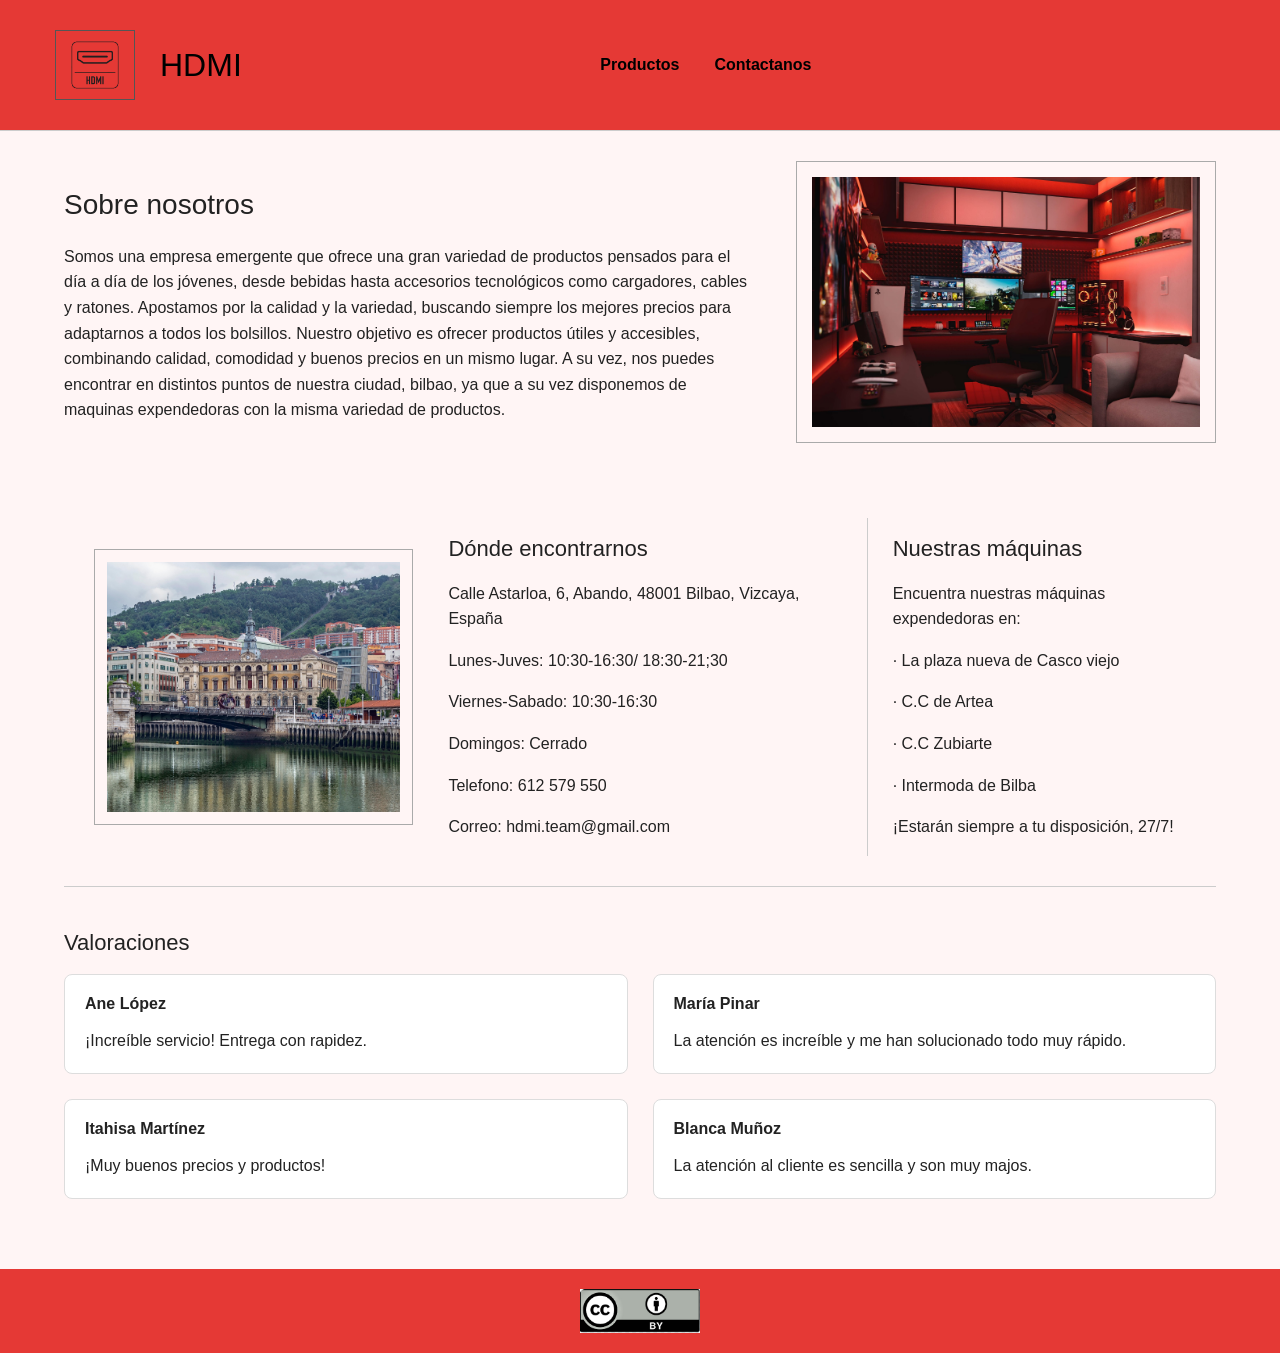
<file: index.html>
<!DOCTYPE html>
<html lang="es">
<head>
    <meta charset="UTF-8">
    <meta name="viewport" content="width=device-width, initial-scale=1.0">
    <title>Página principal</title>
    <link rel="stylesheet" href="index.css">
</head>
<body>

    <header>
        <div class="logo">
            <img src="fotos/logo.png" alt="logo de la tienda">
        </div>

        <h2>HDMI</h2>

        <nav>
            <a href="productos.html">Productos</a>
            <a href="contacto.html">Contactanos</a>
        </nav>
    </header>

    <main>

        <section class="sobre-nosotros">
            <div class="texto">
                <h1>Sobre nosotros</h1>

                <p>
                    Somos una empresa emergente que ofrece una gran variedad de productos pensados para el día a día de los jóvenes, desde bebidas hasta accesorios tecnológicos como cargadores, cables y ratones. Apostamos por la calidad y la variedad, buscando siempre los mejores precios para adaptarnos a todos los bolsillos. Nuestro objetivo es ofrecer productos útiles y accesibles, combinando calidad, comodidad y buenos precios en un mismo lugar. A su vez, nos puedes encontrar en distintos puntos de nuestra ciudad, bilbao, ya que a su vez disponemos de maquinas expendedoras con la misma variedad de productos.
                </p>
            </div>

            <div class="imagen">
                <img src="fotos/setup.jpg" alt="Imagen de la tienda">
            </div>
        </section>

        <section class="ubicacion">
            <div class="imagen">
                <img src="fotos/bilbao.jpg" alt="ciudad donde encontrarnos">
            </div>

            <div class="texto">
                <h2>Dónde encontrarnos</h2>

                <p>Calle Astarloa, 6, Abando, 48001 Bilbao, Vizcaya, España</p>

                <p>Lunes-Juves: 10:30-16:30/ 18:30-21;30</p>

                <p>Viernes-Sabado: 10:30-16:30</p>

                <p>Domingos: Cerrado</p>

                <p>Telefono: 612 579 550</p>
                <p>Correo: hdmi.team@gmail.com</p>
            </div>

            <div class="maquinas">
                <h2>Nuestras máquinas</h2>

                <p>Encuentra nuestras máquinas expendedoras en:</p>

                <p> · La plaza nueva de Casco viejo</p>

                <p> · C.C de Artea</p>

                <p> · C.C Zubiarte</p>

                <p> · Intermoda de Bilba</p>

                <p>¡Estarán siempre a tu disposición, 27/7!</p>
            </div>
        </section>

        <section class="valoraciones">
            <h2>Valoraciones</h2>

            <div class="columnas-opiniones">

                <div class="opinion">
                    <strong>Ane López</strong>
                    <p>¡Increíble servicio! Entrega con rapidez.</p>
                </div>

                <div class="opinion">
                    <strong>María Pinar</strong>
                    <p>La atención es increíble y me han solucionado todo muy rápido.</p>
                </div>

                <div class="opinion">
                    <strong>Itahisa Martínez</strong>
                    <p>¡Muy buenos precios y productos!</p>
                </div>

                <div class="opinion">
                    <strong>Blanca Muñoz</strong>
                    <p>La atención al cliente es sencilla y son muy majos.</p>
                </div>

            </div>
        </section>

    </main>

<footer>
    <div class="copyright">
        <img src="fotos/cc.png" alt="Creative Commons BY">
    </div>
</footer>

</body>
</html>
</file>
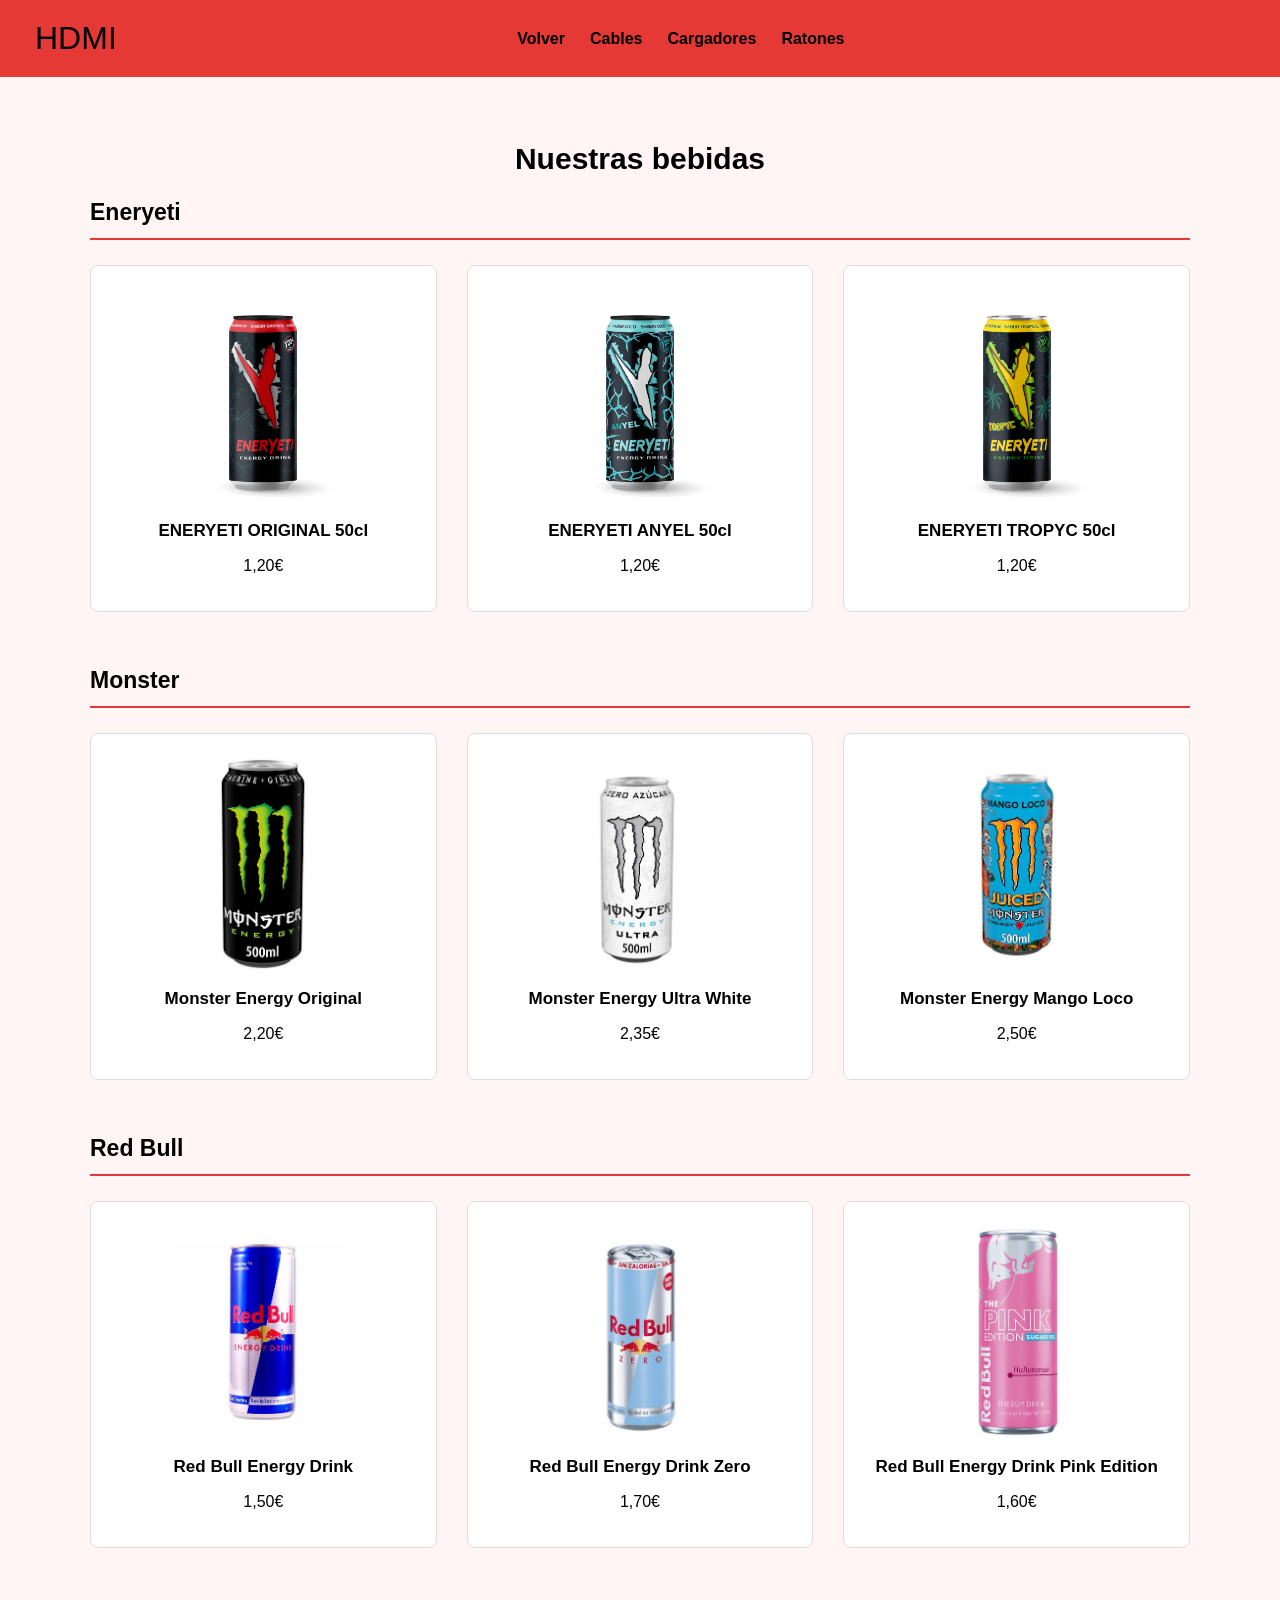
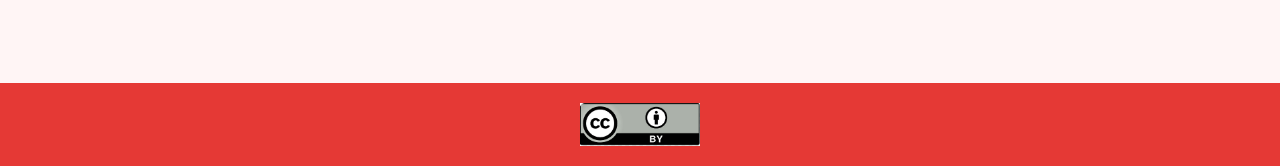
<file: bebidas.html>
<!DOCTYPE html>
<html lang="es">
<head>
    <meta charset="UTF-8">
    <meta name="viewport" content="width=device-width, initial-scale=1.0">
    <title>Bebidas | HDMI</title>
    <link rel="stylesheet" href="bebidas.css">
</head>

<body>

    <header>
        <div class="logo">
            <h1>HDMI</h1>
        </div>

        <nav>
            <a href="index.html">Volver</a>
            <a href="cables.html">Cables</a>
            <a href="cargadores.html">Cargadores</a>
            <a href="ratones.html">Ratones</a>
        </nav>
    </header>

    <main class="catalogo">

        <h2>Nuestras bebidas</h2>

        <section class="categoria">

            <h3>Eneryeti</h3>

            <div class="productos">

                <article class="producto">
                    <img src="fotos/eneryeti1.jpg" alt="Bebida Eneryeti 1">
                    <h4>ENERYETI ORIGINAL 50cl</h4>
                    <p>1,20€</p>
                </article>

                <article class="producto">
                    <img src="fotos/eneryeti2.jpg" alt="Bebida Eneryeti 2">
                    <h4>ENERYETI ANYEL 50cl</h4>
                    <p>1,20€</p>
                </article>

                <article class="producto">
                    <img src="fotos/eneryeti3.jpg" alt="Bebida Eneryeti 3">
                    <h4>ENERYETI TROPYC 50cl</h4>
                    <p>1,20€</p>
                </article>

            </div>

        </section>

        <section class="categoria">

            <h3>Monster</h3>

            <div class="productos">

                <article class="producto">
                    <img src="fotos/monster1.jpg" alt="Bebida Monster 1">
                    <h4>Monster Energy Original</h4>
                    <p>2,20€</p>
                </article>

                <article class="producto">
                    <img src="fotos/monster2.jpg" alt="Bebida Monster 2">
                    <h4>Monster Energy Ultra White</h4>
                    <p>2,35€</p>
                </article>

                <article class="producto">
                    <img src="fotos/monster3.jpg" alt="Bebida Monster 3">
                    <h4>Monster Energy Mango Loco</h4>
                    <p>2,50€</p>
                </article>

            </div>

        </section>

        <section class="categoria">

            <h3>Red Bull</h3>

            <div class="productos">

                <article class="producto">
                    <img src="fotos/redbull1.jpg" alt="Bebida Red Bull 1">
                    <h4>Red Bull Energy Drink</h4>
                    <p>1,50€</p>
                </article>

                <article class="producto">
                    <img src="fotos/redbull2.jpg" alt="Bebida Red Bull 2">
                    <h4>Red Bull Energy Drink Zero</h4>
                    <p>1,70€</p>
                </article>

                <article class="producto">
                    <img src="fotos/redbull3.jpg" alt="Bebida Red Bull 3">
                    <h4>Red Bull Energy Drink Pink Edition</h4>
                    <p>1,60€</p>
                </article>

            </div>

        </section>

    </main>

<footer>
    <div class="copyright">
        <img src="fotos/cc.png" alt="Creative Commons BY">
    </div>
</footer>

</body>
</html>
</file>
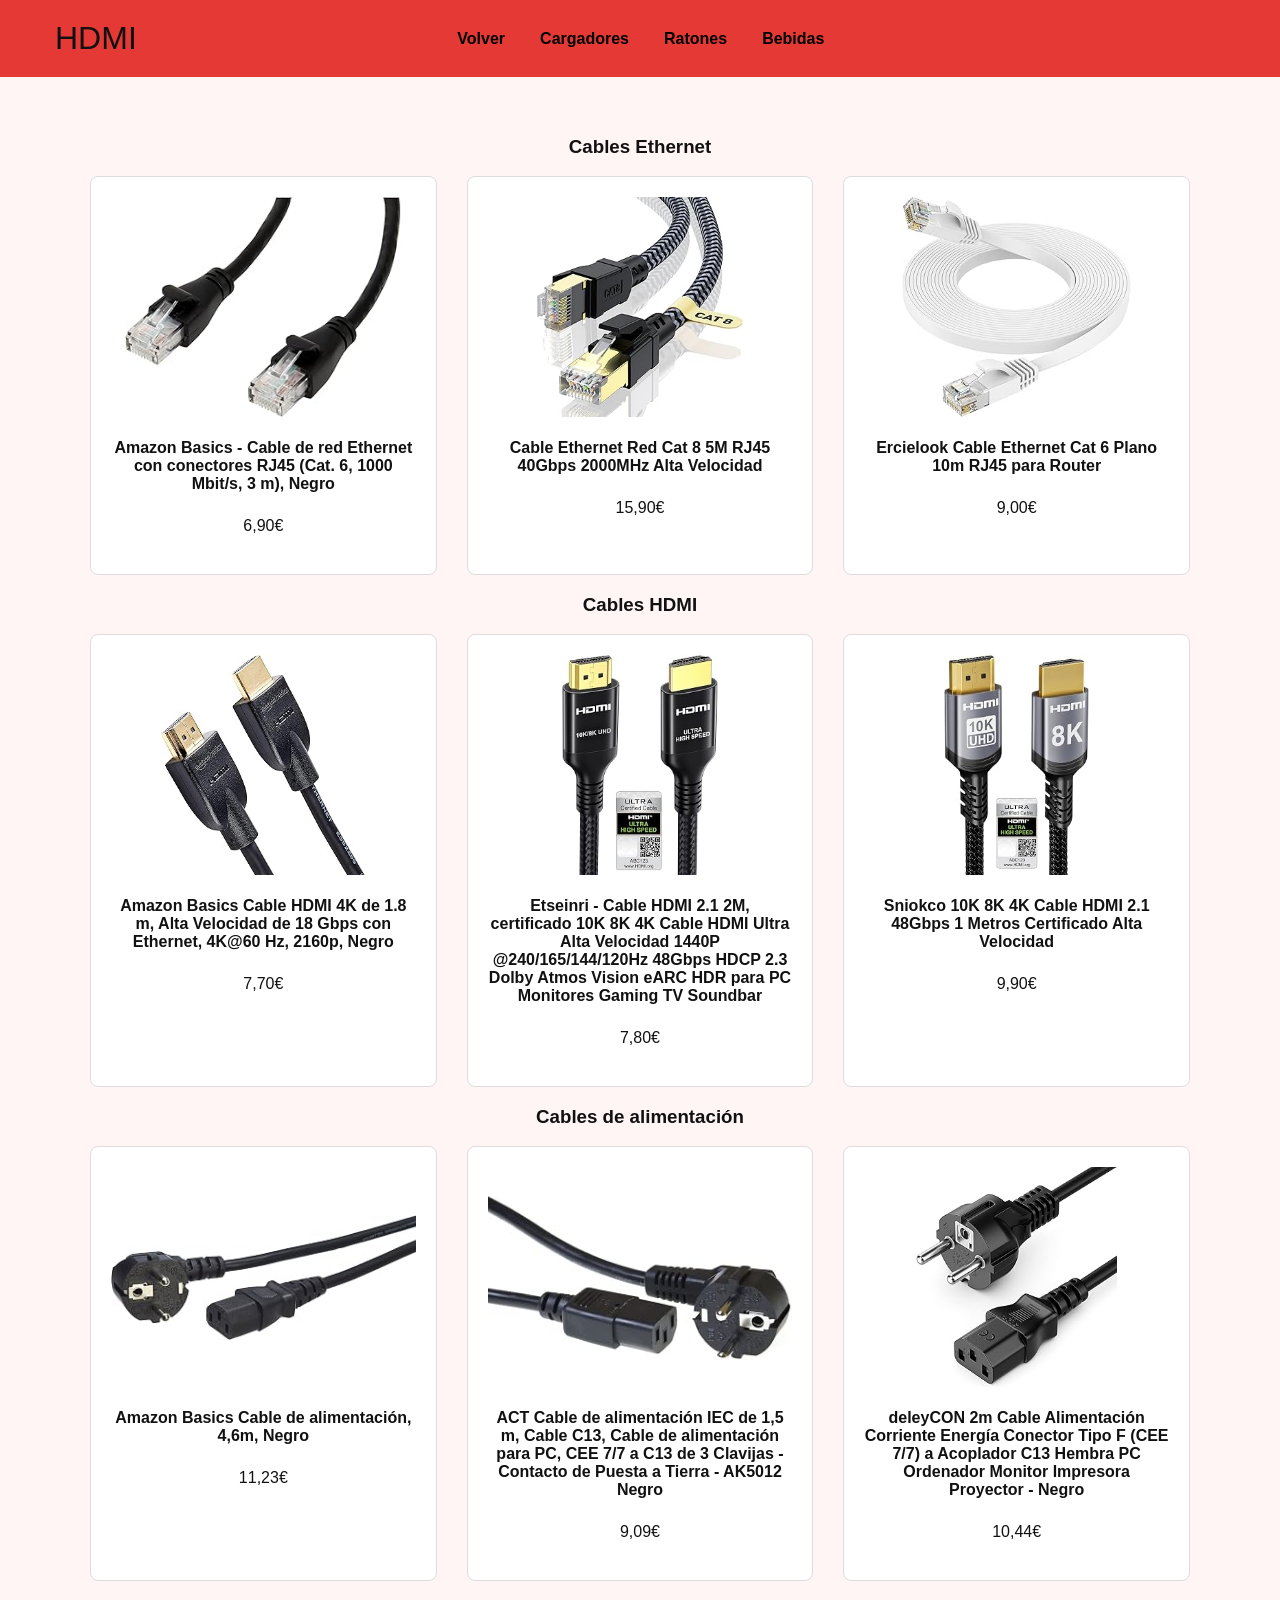
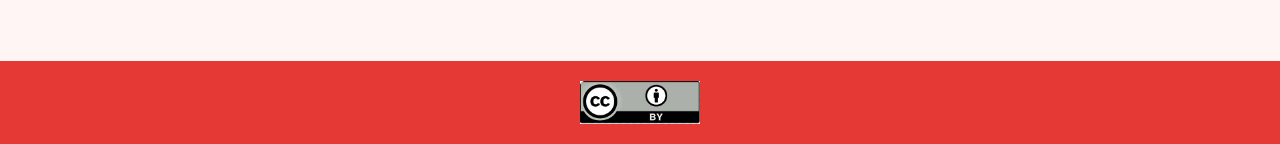
<file: cables.html>
<!DOCTYPE html>
<html lang="es">

<head>
    <meta charset="UTF-8">
    <meta name="viewport" content="width=device-width, initial-scale=1.0">
    <title>Cables | HDMI</title>
    <link rel="stylesheet" href="cables.css">
</head>

<body>

    <header>

        <div class="logo">
            <h1>HDMI</h1>
        </div>

        <nav>
            <a href="index.html">Volver</a>
            <a href="cargadores.html">Cargadores</a>
            <a href="ratones.html">Ratones</a>
            <a href="bebidas.html">Bebidas</a>
        </nav>

    </header>

    <main class="catalogo">

        <section class="categoria">

            <h3>Cables Ethernet</h3>

            <div class="productos">

                <article class="producto">
                    <img src="fotos/ethernet.jpg" alt="Cable Ethernet 1">
                    <h4>Amazon Basics - Cable de red Ethernet con conectores RJ45 (Cat. 6, 1000 Mbit/s, 3 m), Negro</h4>
                    <p>6,90€</p>
                </article>

                <article class="producto">
                    <img src="fotos/ethernet1.jpg" alt="Cable Ethernet 2">
                    <h4>Cable Ethernet Red Cat 8 5M RJ45 40Gbps 2000MHz Alta Velocidad</h4>
                    <p>15,90€</p>
                </article>

                <article class="producto">
                    <img src="fotos/ethernet2.jpg" alt="Cable Ethernet 3">
                    <h4>Ercielook Cable Ethernet Cat 6 Plano 10m RJ45 para Router</h4>
                    <p>9,00€</p>
                </article>

            </div>

            <h3>Cables HDMI</h3>

            <div class="productos">

                <article class="producto">
                    <img src="fotos/hdmi.jpg" alt="Cable HDMI 1">
                    <h4>Amazon Basics Cable HDMI 4K de 1.8 m, Alta Velocidad de 18 Gbps con Ethernet, 4K@60 Hz, 2160p, Negro</h4>
                    <p>7,70€</p>
                </article>

                <article class="producto">
                    <img src="fotos/hdmi1.jpg" alt="Cable HDMI 2">
                    <h4>Etseinri - Cable HDMI 2.1 2M, certificado 10K 8K 4K Cable HDMI Ultra Alta Velocidad 1440P @240/165/144/120Hz 48Gbps HDCP 2.3 Dolby Atmos Vision eARC HDR para PC Monitores Gaming TV Soundbar</h4>
                    <p>7,80€</p>
                </article>

                <article class="producto">
                    <img src="fotos/hdmi2.jpg" alt="Cable HDMI 3">
                    <h4>Sniokco 10K 8K 4K Cable HDMI 2.1 48Gbps 1 Metros Certificado Alta Velocidad</h4>
                    <p>9,90€</p>
                </article>

            </div>

            <h3>Cables de alimentación</h3>

            <div class="productos">

                <article class="producto">
                    <img src="fotos/alimentacion.jpg" alt="Cable de alimentación 1">
                    <h4>Amazon Basics Cable de alimentación, 4,6m, Negro</h4>
                    <p>11,23€</p>
                </article>

                <article class="producto">
                    <img src="fotos/alimentacion1.jpg" alt="Cable de alimentación 2">
                    <h4>ACT Cable de alimentación IEC de 1,5 m, Cable C13, Cable de alimentación para PC, CEE 7/7 a C13 de 3 Clavijas - Contacto de Puesta a Tierra - AK5012 Negro</h4>
                    <p>9,09€</p>
                </article>

                <article class="producto">
                    <img src="fotos/alimentacion2.jpg" alt="Cable de alimentación 3">
                    <h4>deleyCON 2m Cable Alimentación Corriente Energía Conector Tipo F (CEE 7/7) a Acoplador C13 Hembra PC Ordenador Monitor Impresora Proyector - Negro</h4>
                    <p>10,44€</p>
                </article>

            </div>

        </section>

    </main>
	
	<footer>
    <div class="copyright">
        <img src="fotos/cc.png" alt="Creative Commons BY">
    </div>
	</footer>

</body>
</html>
</file>
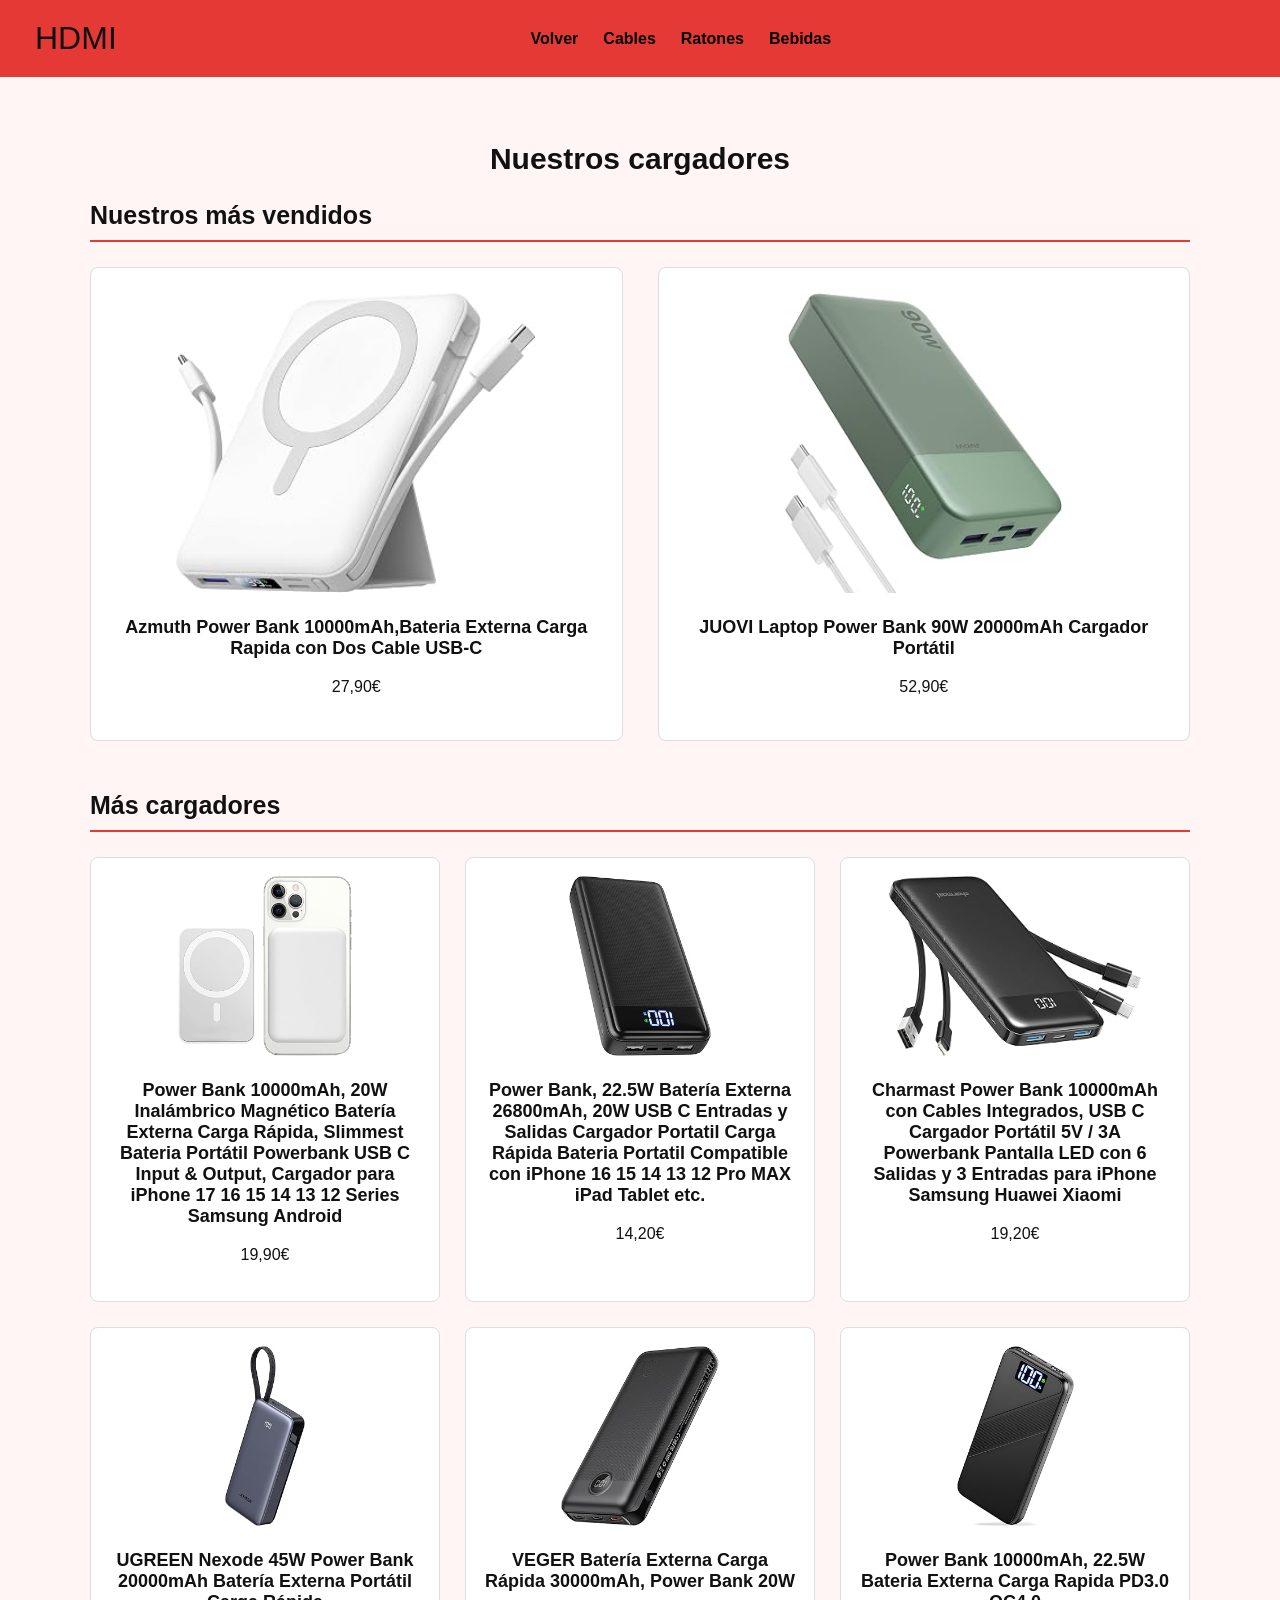
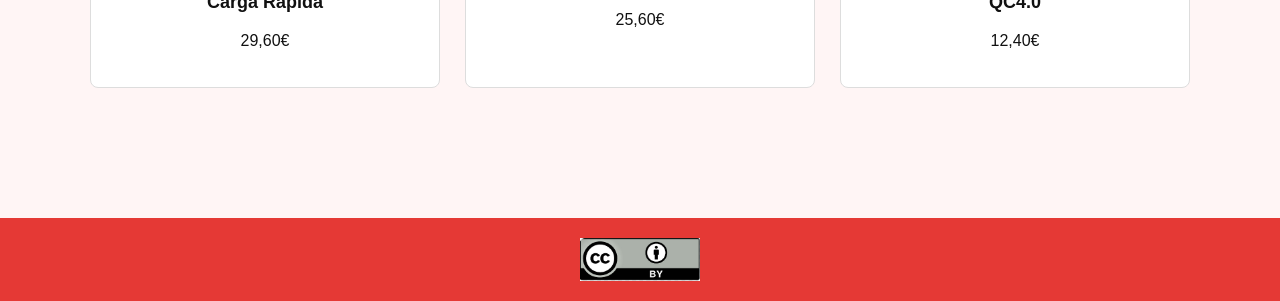
<file: cargadores.html>
<!DOCTYPE html>
<html lang="es">

<head>
    <meta charset="UTF-8">
    <meta name="viewport" content="width=device-width, initial-scale=1.0">
    <title>Cargadores | HDMI</title>
    <link rel="stylesheet" href="cargadores.css">
</head>

<body>

    <header>

        <div class="logo">
            <h1>HDMI</h1>
        </div>

        <nav>
            <a href="index.html">Volver</a>
            <a href="cables.html">Cables</a>
            <a href="ratones.html">Ratones</a>
            <a href="bebidas.html">Bebidas</a>
        </nav>

    </header>

    <main class="catalogo">

        <h2>Nuestros cargadores</h2>

        <section class="categoria">

            <h3>Nuestros más vendidos</h3>

            <div class="destacados">

                <article class="producto grande">
                    <img src="fotos/cargador1.jpg" alt="Cargador más vendido 1">

                    <h4>Azmuth Power Bank 10000mAh,Bateria Externa Carga Rapida con Dos Cable USB-C</h4>

                    <p>27,90€</p>
                </article>

                <article class="producto grande">
                    <img src="fotos/cargador2.jpg" alt="Cargador más vendido 2">

                    <h4>JUOVI Laptop Power Bank 90W 20000mAh Cargador Portátil</h4>

                    <p>52,90€</p>
                </article>

            </div>

        </section>

        <section class="categoria">

            <h3>Más cargadores</h3>

            <div class="productos">

                <article class="producto">
                    <img src="fotos/cargador3.jpg" alt="Cargador 3">
                    <h4>Power Bank 10000mAh, 20W Inalámbrico Magnético Batería Externa Carga Rápida, Slimmest Bateria Portátil Powerbank USB C Input & Output, Cargador para iPhone 17 16 15 14 13 12 Series Samsung Android</h4>

                    <p>19,90€</p>
                </article>

                <article class="producto">
                    <img src="fotos/cargador4.jpg" alt="Cargador 4">
                    <h4>Power Bank, 22.5W Batería Externa 26800mAh, 20W USB C Entradas y Salidas Cargador Portatil Carga Rápida Bateria Portatil Compatible con iPhone 16 15 14 13 12 Pro MAX iPad Tablet etc.</h4>

                    <p>14,20€</p>
                </article>

                <article class="producto">
                    <img src="fotos/cargador5.jpg" alt="Cargador 5">
                    <h4>Charmast Power Bank 10000mAh con Cables Integrados, USB C Cargador Portátil 5V / 3A Powerbank Pantalla LED con 6 Salidas y 3 Entradas para iPhone Samsung Huawei Xiaomi</h4>

                    <p>19,20€</p>
                </article>

                <article class="producto">
                    <img src="fotos/cargador6.jpg" alt="Cargador 6">
                    <h4>UGREEN Nexode 45W Power Bank 20000mAh Batería Externa Portátil Carga Rápida</h4>

                    <p>29,60€</p>
                </article>

                <article class="producto">
                    <img src="fotos/cargador7.jpg" alt="Cargador 7">
                    <h4>VEGER Batería Externa Carga Rápida 30000mAh, Power Bank 20W</h4>

                    <p>25,60€</p>
                </article>

                <article class="producto">
                    <img src="fotos/cargador8.jpg" alt="Cargador 8">
                    <h4>Power Bank 10000mAh, 22.5W Bateria Externa Carga Rapida PD3.0 QC4.0</h4>

                    <p>12,40€</p>
                </article>

            </div>

        </section>

    </main>

<footer>
    <div class="copyright">
        <img src="fotos/cc.png" alt="Creative Commons BY">
    </div>
</footer>

</body>
</html>
</file>
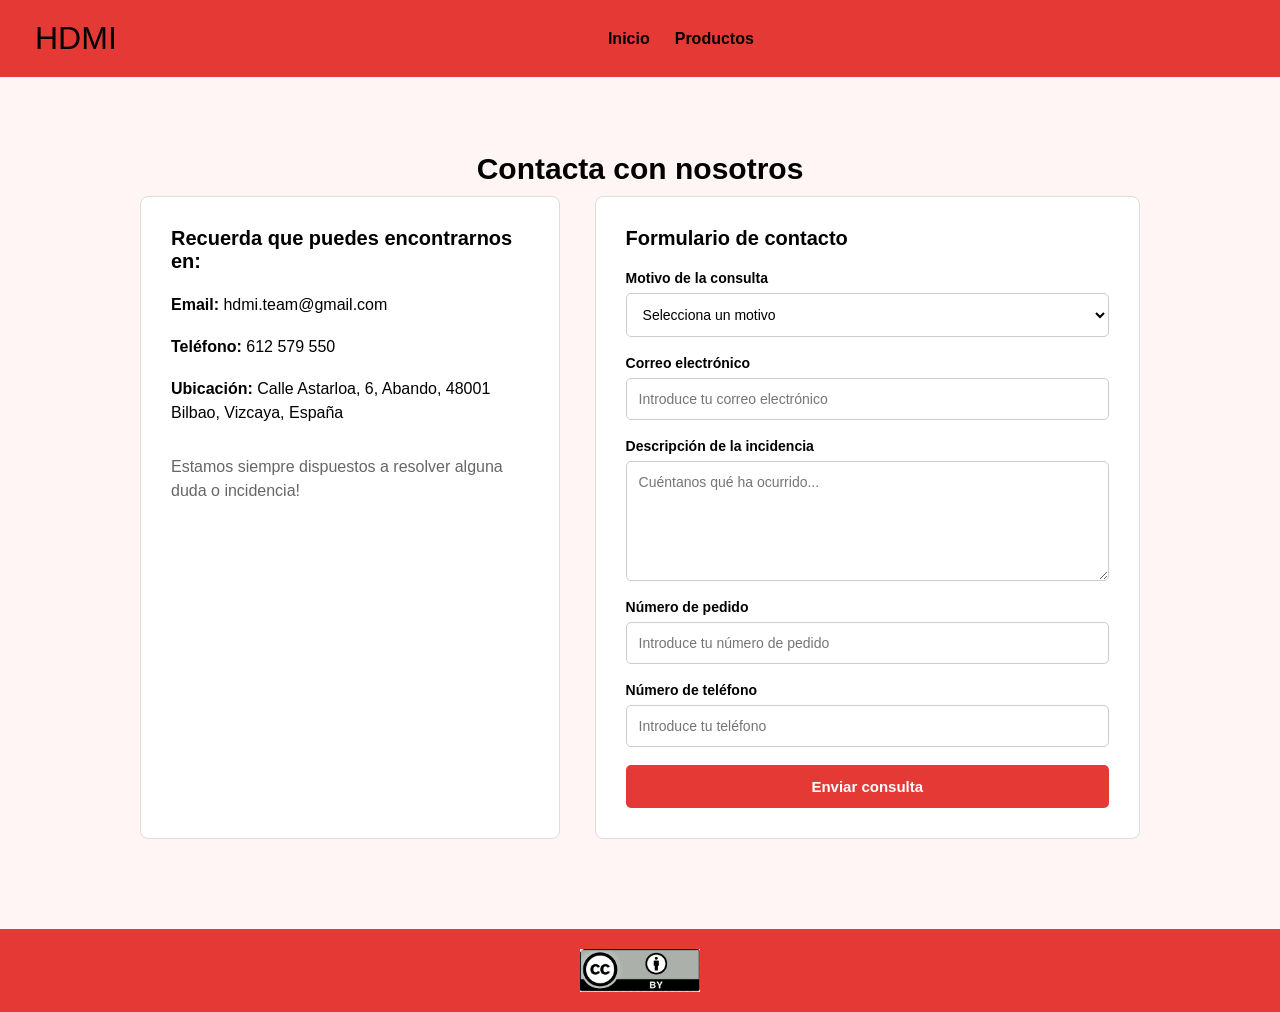
<file: contacto.html>
<!DOCTYPE html>
<html lang="es">
<head>
    <meta charset="UTF-8">
    <meta name="viewport" content="width=device-width, initial-scale=1.0">
    <title>Contacto | HDMI</title>
    <link rel="stylesheet" href="contacto.css">
</head>

<body>

    <header>
        <div class="logo">
            <h1>HDMI</h1>
        </div>

        <nav>
            <a href="index.html">Inicio</a>
            <a href="productos.html">Productos</a>
        </nav>
    </header>

    <section class="contacto">

        <h2>Contacta con nosotros</h2>

        <div class="contenido-contacto">

            <div class="datos-contacto">
                <h3>Recuerda que puedes encontrarnos en:</h3>

                <p><strong>Email:</strong> hdmi.team@gmail.com</p>
				
                <p><strong>Teléfono:</strong> 612 579 550</p>
				
                <p><strong>Ubicación:</strong> Calle Astarloa, 6, Abando, 48001 Bilbao, Vizcaya, España</p>

                <p class="mensaje">
                    Estamos siempre dispuestos a resolver alguna duda o incidencia!
                </p>
            </div>

            <div class="formulario-contacto">

                <h3>Formulario de contacto</h3>

                <form>

                    <label for="motivo">Motivo de la consulta</label>

					<select id="motivo" name="motivo" required>
						<option value="" disabled selected>
							Selecciona un motivo
						</option>

						<option value="producto-danado">
							Producto dañado
						</option>

						<option value="devolucion">
							Devolución
						</option>

						<option value="incidencia-maquina">
							Incidencia con alguna máquina expendedora
						</option>

						<option value="otros">
							Otros
						</option>
					</select>

                    <label for="email">Correo electrónico</label>
                    <input
                        type="email"
                        id="email"
                        name="email"
                        placeholder="Introduce tu correo electrónico"
                        required
                    >

                    <label for="descripcion">Descripción de la incidencia</label>
                    <textarea
                        id="descripcion"
                        name="descripcion"
                        rows="5"
                        placeholder="Cuéntanos qué ha ocurrido..."
                        required
                    ></textarea>

                    <label for="pedido">Número de pedido</label>
                    <input
                        type="text"
                        id="pedido"
                        name="pedido"
                        placeholder="Introduce tu número de pedido"
                    >

                    <label for="telefono">Número de teléfono</label>
                    <input
                        type="tel"
                        id="telefono"
                        name="telefono"
                        placeholder="Introduce tu teléfono"
                    >

                    <button type="submit">Enviar consulta</button>

                </form>

            </div>

        </div>

    </section>

<footer>
    <div class="copyright">
        <img src="fotos/cc.png" alt="Creative Commons BY">
    </div>
</footer>

</body>
</html>
</file>
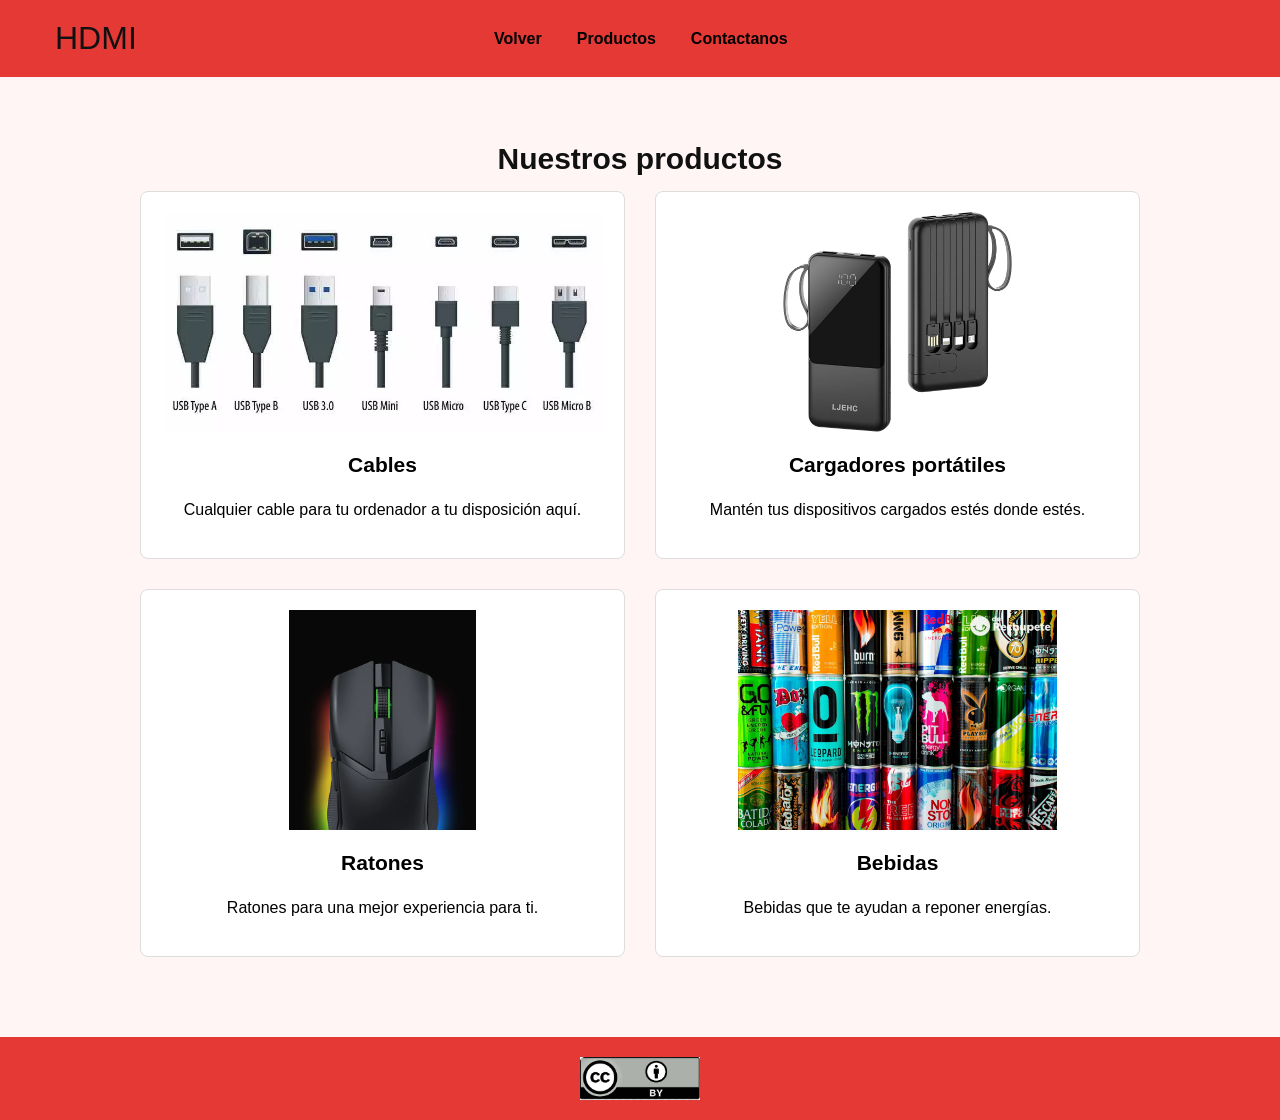
<file: productos.html>
<!DOCTYPE html>
<html lang="es">
<head>
    <meta charset="UTF-8">
    <meta name="viewport" content="width=device-width, initial-scale=1.0">
    <title>Productos | HDMI</title>
    <link rel="stylesheet" href="productos.css">
</head>

<body>

    <header>
        <div class="logo">
            <h1>HDMI</h1>
        </div>

        <nav>
            <a href="index.html">Volver</a>
            <a href="productos.html">Productos</a>
            <a href="contacto.html">Contactanos</a>
        </nav>
    </header>

    <main>
        <section class="catalogo">
            <h2>Nuestros productos</h2>

            <div class="productos">

                <a href="cables.html" class="producto">
                    <img src="fotos/cables.jpg" alt="Cables">
                    <h3>Cables</h3>
                    <p>Cualquier cable para tu ordenador a tu disposición aquí.</p>
                </a>

                <a href="cargadores.html" class="producto">
                    <img src="fotos/cargadores.jpg" alt="Cargadores portátiles">
                    <h3>Cargadores portátiles</h3>
                    <p>Mantén tus dispositivos cargados estés donde estés.</p>
                </a>

                <a href="ratones.html" class="producto">
                    <img src="fotos/ratones.jpg" alt="Ratones inalámbricos">
                    <h3>Ratones</h3>
                    <p>Ratones para una mejor experiencia para ti.</p>
                </a>

                <a href="bebidas.html" class="producto">
                    <img src="fotos/bebidas.jpg" alt="Bebidas">
                    <h3>Bebidas</h3>
                    <p>Bebidas que te ayudan a reponer energías.</p>
                </a>

            </div>
        </section>
    </main>

<footer>
    <div class="copyright">
        <img src="fotos/cc.png" alt="Creative Commons BY">
    </div>
</footer>

</body>
</html>
</file>
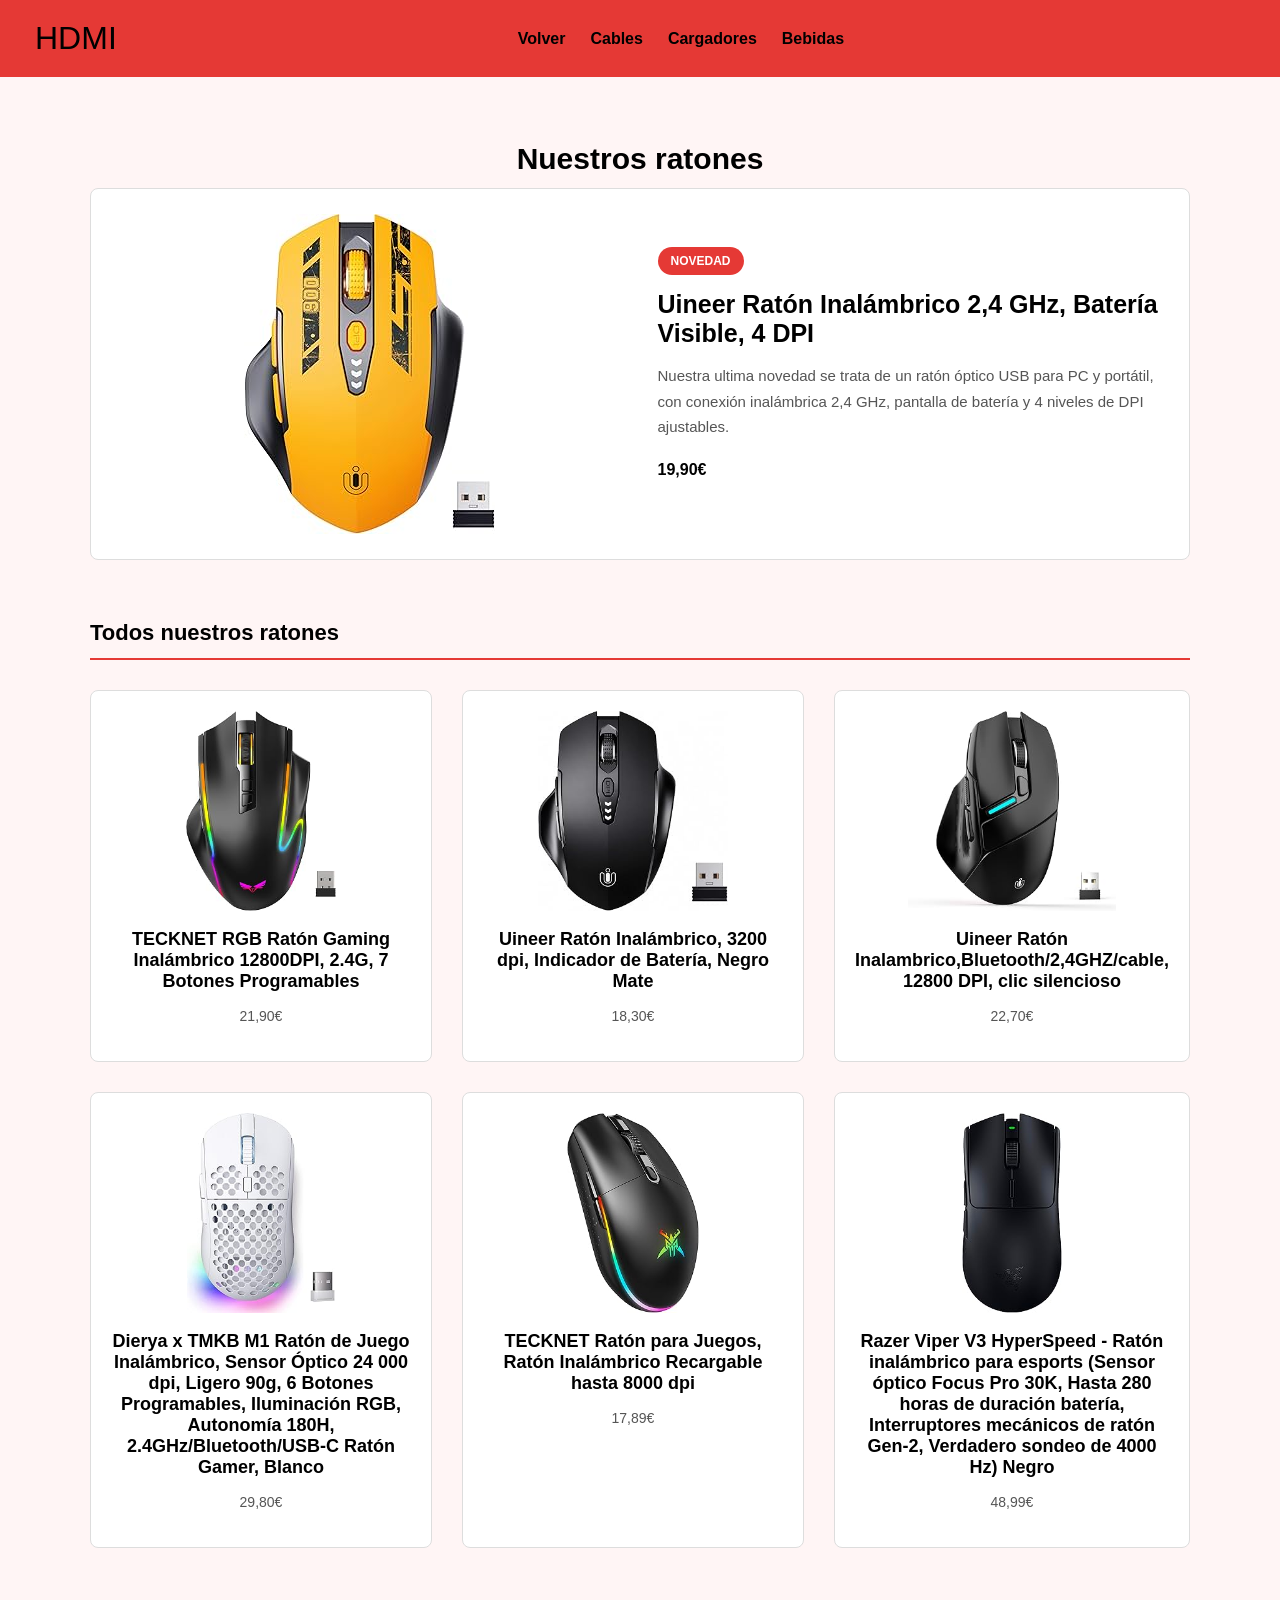
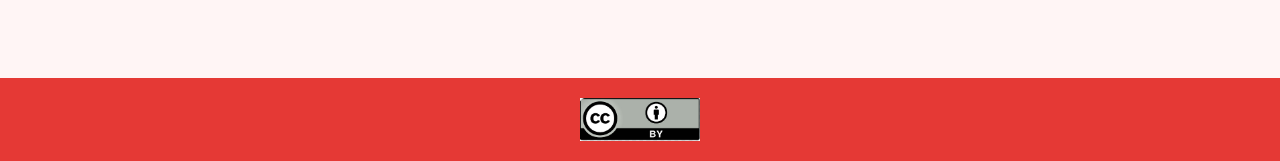
<file: ratones.html>
<!DOCTYPE html>
<html lang="es">
<head>
    <meta charset="UTF-8">
    <meta name="viewport" content="width=device-width, initial-scale=1.0">
    <title>Ratones | HDMI</title>
    <link rel="stylesheet" href="ratones.css">
</head>

<body>

    <header>
        <div class="logo">
            <h1>HDMI</h1>
        </div>

        <nav>
            <a href="index.html">Volver</a>
            <a href="cables.html">Cables</a>
            <a href="cargadores.html">Cargadores</a>
            <a href="bebidas.html">Bebidas</a>
        </nav>
    </header>

    <main class="catalogo">

        <h2>Nuestros ratones</h2>

        <section class="novedad">

            <div class="imagen-novedad">
                <img src="fotos/raton7.jpg" alt="Nuevo ratón inalámbrico">
            </div>

            <div class="texto-novedad">

                <span class="etiqueta">NOVEDAD</span>

                <h3>Uineer Ratón Inalámbrico 2,4 GHz, Batería Visible, 4 DPI</h3>

                <p>
                    Nuestra ultima novedad se trata de un ratón óptico USB para PC y portátil, con conexión inalámbrica 2,4 GHz, pantalla de batería y 4 niveles de DPI ajustables.
                </p>

                <h4>
                  19,90€
                </h4>

            </div>

        </section>


        <section class="categoria">

            <h3>Todos nuestros ratones</h3>

            <div class="productos">

                <article class="producto">
                    <img src="fotos/raton1.jpg" alt="Ratón inalámbrico negro">
                    
                    <h4>TECKNET RGB Ratón Gaming Inalámbrico 12800DPI, 2.4G, 7 Botones Programables</h4>
                    
                    <p>21,90€</p>
                    
                </article>

                <article class="producto">
                    <img src="fotos/raton2.jpg" alt="Ratón inalámbrico blanco">
                    
                    <h4>Uineer Ratón Inalámbrico, 3200 dpi, Indicador de Batería, Negro Mate</h4>
                    
                    <p>18,30€</p>
                    
                </article>

                <article class="producto">
                    <img src="fotos/raton3.jpg" alt="Ratón ergonómico">
                    
                    <h4>Uineer Ratón Inalambrico,Bluetooth/2,4GHZ/cable, 12800 DPI, clic silencioso</h4>
                    
                    <p>22,70€</p>
                </article>

                <article class="producto">
                    <img src="fotos/raton4.jpg" alt="Ratón inalámbrico compacto">
                   
                    <h4>Dierya x TMKB M1 Ratón de Juego Inalámbrico, Sensor Óptico 24 000 dpi, Ligero 90g, 6 Botones Programables, Iluminación RGB, Autonomía 180H, 2.4GHz/Bluetooth/USB-C Ratón Gamer, Blanco</h4>
                    
                    <p>29,80€</p>
                </article>

                <article class="producto">
                    <img src="fotos/raton5.jpg" alt="Ratón inalámbrico moderno">
                   
                    <h4>TECKNET Ratón para Juegos, Ratón Inalámbrico Recargable hasta 8000 dpi</h4>
                    
                    <p>17,89€</p>
                </article>

                <article class="producto">
                    <img src="fotos/raton6.jpg" alt="Ratón inalámbrico silencioso">
                    
                    <h4>Razer Viper V3 HyperSpeed - Ratón inalámbrico para esports (Sensor óptico Focus Pro 30K, Hasta 280 horas de duración batería, Interruptores mecánicos de ratón Gen-2, Verdadero sondeo de 4000 Hz) Negro</h4>
                    
                    <p>48,99€</p>
                </article>

            </div>

        </section>

    </main>

<footer>
    <div class="copyright">
        <img src="fotos/cc.png" alt="Creative Commons BY">
    </div>
</footer>

</body>
</html>
</file>
<file: index.css>
/* 1. CONFIGURACIÓN GENERAL */

* {
    box-sizing: border-box;
}

/* Diseño general de la página */

body {
    margin: 0;
    font-family: Arial, sans-serif;
    color: #222;
    background-color: #fff5f5;
    overflow-x: hidden;
}

/* Espacio y fondo del contenido principal */

main {
    padding: 30px 5%;
    background-color: #fff5f5;
}


/* 2. CABECERA: LOGO, NOMBRE Y MENÚ */

/* Organizar los elementos de la cabecera en horizontal */

header {
    display: flex;
    align-items: center;
    justify-content: space-between;
    gap: 25px;
    padding: 20px 55px;
    background-color: #e53935;
    border-bottom: 1px solid #ccc;
}

/* Tamaño y posición del contenedor del logo */

.logo {
    width: 80px;
    height: 70px;
    border: 1px solid #555;
    display: flex;
    align-items: center;
    justify-content: center;
    flex-shrink: 0;
}

/* Ajustar el tamaño de la imagen del logo */

.logo img {
    width: 100px;
    height: 70px;
    object-fit: contain;
    display: block;
}

/* Estilo del nombre del grupo */

header h2 {
    margin-left: 0;
    font-size: 32px;
    font-weight: normal;
    color: black;
}

/* Organizar los enlaces del menú */

header nav {
    flex: 1;
    display: flex;
    justify-content: center;
    align-items: center;
    gap: 35px;
    margin-right: 80px;
}

nav {
    display: flex;
    gap: 30px;
}

/* Estilo de los enlaces */

nav a {
    color: black;
    text-decoration: none;
    font-weight: bold;
    white-space: nowrap;
}

/* Efecto al pasar el ratón por los enlaces */

nav a:hover {
    text-decoration: underline;
}


/* 3. TÍTULOS Y PÁRRAFOS */

/* Título principal */

h1 {
    font-size: 28px;
    font-weight: normal;
}

/* Títulos secundarios */

h2 {
    font-size: 22px;
    font-weight: normal;
}

/* Separación entre líneas de texto */

p {
    line-height: 1.6;
}


/* 4. IMÁGENES */

/* Contenedor de las imágenes */

.imagen {
    flex: 1;
    width: 100%;
    max-width: 420px;
    min-height: 220px;
    padding: 15px;
    border: 1px solid #aaa;
    display: flex;
    align-items: center;
    justify-content: center;
}

/* Ajustar las imágenes al contenedor */

.imagen img {
    width: 100%;
    max-width: 400px;
    height: 250px;
    object-fit: cover;
    display: block;
}

.ubicacion .imagen img {
    width: 100%;
    height: 250px;
    object-fit: cover;
    display: block;
}


/* 5. SOBRE NOSOTROS */

/* Colocar el texto y la imagen uno al lado del otro */

.sobre-nosotros {
    display: flex;
    align-items: center;
    gap: 40px;
    margin-bottom: 45px;
}

/* El texto ocupa el espacio disponible */

.texto {
    flex: 1;
}

/* Ajustar el ancho de la imagen de esta sección */

.sobre-nosotros .imagen {
    width: 40%;
    min-height: 220px;
}


/* 6. DÓNDE ENCONTRARNOS */

/* Colocar la imagen y la información en horizontal */

.ubicacion {
    display: grid;
    grid-template-columns: 1fr 1.2fr 1fr;
    align-items: center;
    gap: 35px;
    padding: 30px;
}

.datos-ubicacion,
.maquinas {
    min-width: 0;
}

.maquinas {
    border-left: 1px solid #ccc;
    padding-left: 25px;
}

/* Ajustar el ancho de la imagen de ubicación */

.ubicacion .imagen {
    width: 100%;
    max-width: 420px;
    padding: 12px;
    border: 1px solid #aaa;
}

/* El texto ocupa el espacio disponible */

.ubicacion .texto {
    flex: 1;
}


/* 7. VALORACIONES */

.valoraciones {
    border-top: 1px solid #ccc;
    padding-top: 25px;
}

.columnas-opiniones {
    display: grid;
    grid-template-columns: 1fr 1fr;
    gap: 25px;
}

.opinion {
    padding: 20px;
    background-color: #fff;
    border: 1px solid #ddd;
    border-radius: 8px;
}

.opinion p {
    line-height: 1.5;
    margin-bottom: 0;
}


/* 8. ADAPTACIÓN A MÓVILES */

@media (max-width: 550px) {

    /* CABECERA */

    header {
        flex-direction: column;
        padding: 20px 15px;
        gap: 15px;
    }

    header h2 {
        font-size: 27px;
        margin: 0;
    }

    /* MENÚ */

    header nav {
        flex-wrap: wrap;
        justify-content: center;
        gap: 12px;
        margin-right: 0;
    }

    nav {
        gap: 12px;
    }

    nav a {
        font-size: 13px;
    }

    /* CONTENIDO PRINCIPAL */

    main {
        padding: 20px 15px;
    }

    /* TÍTULOS Y TEXTOS */

    h1 {
        font-size: 24px;
    }

    h2 {
        font-size: 20px;
    }

    p {
        font-size: 14px;
    }

    /* IMÁGENES */

    .imagen {
        max-width: 100%;
        min-height: auto;
        padding: 10px;
    }

    .imagen img {
        height: 200px;
    }

    /* SOBRE NOSOTROS */

    .sobre-nosotros {
        flex-direction: column;
        gap: 20px;
    }

    .sobre-nosotros .imagen {
        width: 100%;
    }

    /* UBICACIÓN */

    .ubicacion {
        grid-template-columns: 1fr;
        gap: 25px;
        padding: 20px 0;
    }

    .ubicacion .imagen {
        max-width: 100%;
    }

    .ubicacion .imagen img {
        height: 200px;
    }

    .maquinas {
        border-left: none;
        border-top: 1px solid #ccc;
        padding: 20px 0 0;
    }

    /* VALORACIONES */

    .columnas-opiniones {
        grid-template-columns: 1fr;
        gap: 15px;
    }

    .opinion {
        padding: 15px;
    }
}

	 /* COPY */
	
	footer {
		background-color: #e53935;
		padding: 20px;
		text-align: center;
		margin-top: 40px;
	}

	.copyright {
		display: flex;
		flex-direction: column;
		align-items: center;
		gap: 10px;
	}

	.copyright img {
		width: 120px;
		height: auto;
	}

	.copyright p {
		margin: 0;
		color: black;
		font-size: 14px;
	}
</file>
<file: bebidas.css>
/* CONFIGURACIÓN GENERAL */

* {
    box-sizing: border-box;
}

body {
    margin: 0;
    font-family: Arial, sans-serif;
    background-color: #fff5f5;
}


/* CABECERA */

header {
    background-color: #e53935;
    display: flex;
    align-items: center;
    justify-content: space-between;
    padding: 20px 35px;
}

.logo h1 {
    font-size: 32px;
    font-weight: normal;
    margin: 0;
}

header nav {
    flex: 1;
    display: flex;
    justify-content: center;
    align-items: center;
    gap: 25px;
}

header nav a {
    color: black;
    text-decoration: none;
    font-weight: bold;
    white-space: nowrap;
}

header nav a:hover {
    text-decoration: underline;
}


/* CATÁLOGO */

.catalogo {
    text-align: center;
    padding: 40px 30px;
}

.catalogo h2 {
    font-size: 30px;
    margin-bottom: 12px;
}

/* CATEGORÍAS */

.categoria {
    max-width: 1100px;
    margin: 0 auto 55px;
}

.categoria h3 {
    text-align: left;
    font-size: 23px;
    border-bottom: 2px solid #e53935;
    padding-bottom: 12px;
    margin-bottom: 25px;
}


/* CUADRÍCULA DE PRODUCTOS */

.productos {
    display: grid;
    grid-template-columns: repeat(3, 1fr);
    gap: 30px;
}

.producto {
    background-color: white;
    border: 1px solid #ddd;
    border-radius: 8px;
    padding: 20px;
    transition: transform 0.3s;
}

.producto:hover {
    transform: translateY(-5px);
}

.producto img {
    width: 100%;
    height: 220px;
    object-fit: contain;
    display: block;
}

.producto h4 {
    font-size: 17px;
    margin: 15px 0 5px;
}


/* MÓVILES */

@media (max-width: 550px) {

    .catalogo {
        padding: 30px 15px;
    }

    .productos {
        grid-template-columns: 1fr;
    }

    .categoria h3 {
        text-align: center;
    }

    .producto img {
        height: 200px;
    }
}

	 /* COPY */
	
	footer {
		background-color: #e53935;
		padding: 20px;
		text-align: center;
		margin-top: 40px;
	}

	.copyright {
		display: flex;
		flex-direction: column;
		align-items: center;
		gap: 10px;
	}

	.copyright img {
		width: 120px;
		height: auto;
	}

	.copyright p {
		margin: 0;
		color: black;
		font-size: 14px;
	}
</file>
<file: cables.css>
/* 1. CONFIGURACIÓN GENERAL */

* {
    box-sizing: border-box;
}

body {
    margin: 0;
    font-family: Arial, sans-serif;
    background-color: #fff5f5;
    color: #111;
}


/* 2. CABECERA Y LOGO */

header {
    background-color: #e53935;
    display: flex;
    align-items: center;
    justify-content: space-between;
    padding: 20px 55px;
}

.logo h1 {
    font-size: 32px;
    font-weight: normal;
    margin: 0;
}


/* 3. MENÚ DE NAVEGACIÓN */

header nav {
    flex: 1;
    display: flex;
    justify-content: center;
    align-items: center;
    gap: 35px;
    margin-right: 80px;
}

header nav a {
    color: black;
    text-decoration: none;
    font-weight: bold;
}

header nav a:hover {
    text-decoration: underline;
}


/* 4. TÍTULO Y DESCRIPCIÓN */

.catalogo {
    text-align: center;
    padding: 40px 30px;
}

.catalogo h2 {
    font-size: 30px;
    margin-bottom: 15px;
}

.catalogo > p {
    margin-bottom: 40px;
    line-height: 1.5;
}


/* 5. DISTRIBUCIÓN DE PRODUCTOS */

.productos {
    display: grid;
    grid-template-columns: repeat(3, 1fr);
    gap: 30px;
    max-width: 1100px;
    margin: auto;
}


/* 6. DISEÑO DE LAS TARJETAS */

.producto {
    background-color: white;
    border: 1px solid #ddd;
    border-radius: 8px;
    padding: 20px;
    transition: transform 0.2s;
}

.producto:hover {
    transform: translateY(-5px);
}


/* 7. IMÁGENES */

.producto img {
    width: 100%;
    height: 220px;
    object-fit: contain;
    display: block;
}


/* 8. TÍTULOS Y DESCRIPCIONES */

.producto h3 {
    font-size: 21px;
}

.producto p {
    line-height: 1.5;
}


/* 9. ADAPTACIÓN A MÓVILES */

@media (max-width: 550px) {

    /* Cabecera */

    header {
        flex-direction: column;
        padding: 20px 15px;
        gap: 20px;
    }

    .logo h1 {
        font-size: 30px;
    }

    /* Menú */

    header nav {
        flex-wrap: wrap;
        justify-content: center;
        gap: 12px;
        margin-right: 0;
    }

    header nav a {
        font-size: 13px;
    }

    /* Título y descripción */

    .catalogo {
        padding: 30px 15px;
    }

    .catalogo h2 {
        font-size: 25px;
    }

    .catalogo > p {
        font-size: 14px;
    }

    /* Productos */

    .productos {
        grid-template-columns: 1fr;
        gap: 20px;
    }

    /* Tarjetas */

    .producto {
        padding: 15px;
    }

    .producto:hover {
        transform: none;
    }

    /* Imágenes */

    .producto img {
        height: 200px;
    }

    /* Textos */

    .producto h3 {
        font-size: 19px;
    }

    .producto p {
        font-size: 14px;
    }
}

	 /* COPY */
	
	footer {
		background-color: #e53935;
		padding: 20px;
		text-align: center;
		margin-top: 40px;
	}

	.copyright {
		display: flex;
		flex-direction: column;
		align-items: center;
		gap: 10px;
	}

	.copyright img {
		width: 120px;
		height: auto;
	}

	.copyright p {
		margin: 0;
		color: black;
		font-size: 14px;
	}
</file>
<file: cargadores.css>
/* 1. CONFIGURACIÓN GENERAL */

* {
    box-sizing: border-box;
}

body {
    margin: 0;
    font-family: Arial, sans-serif;
    background-color: #fff5f5;
    color: #111;
}


/* 2. CABECERA Y LOGO */

header {
    background-color: #e53935;
    display: flex;
    align-items: center;
    justify-content: space-between;
    padding: 20px 35px;
}

.logo h1 {
    font-size: 32px;
    font-weight: normal;
    margin: 0;
}


/* 3. MENÚ DE NAVEGACIÓN */

header nav {
    flex: 1;
    display: flex;
    justify-content: center;
    align-items: center;
    gap: 25px;
}

header nav a {
    color: black;
    text-decoration: none;
    font-weight: bold;
    white-space: nowrap;
}

header nav a:hover {
    text-decoration: underline;
}


/* 4. CATÁLOGO PRINCIPAL */

.catalogo {
    text-align: center;
    padding: 40px 30px;
}

.catalogo > h2 {
    font-size: 30px;
    margin-bottom: 15px;
}

.catalogo > p {
    margin-bottom: 40px;
    line-height: 1.5;
}


/* 5. CATEGORÍAS */

.categoria {
    max-width: 1100px;
    margin: 0 auto 50px;
}

.categoria h3 {
    font-size: 25px;
    text-align: left;
    border-bottom: 2px solid #e53935;
    padding-bottom: 10px;
    margin-bottom: 25px;
}


/* 6. LOS DOS MÁS VENDIDOS */

.destacados {
    display: grid;
    grid-template-columns: repeat(2, 1fr);
    gap: 35px;
}

.producto.grande {
    padding: 25px;
}

.producto.grande img {
    height: 300px;
}


/* 7. RESTO DE PRODUCTOS */

.productos {
    display: grid;
    grid-template-columns: repeat(3, 1fr);
    gap: 25px;
}


/* 8. TARJETAS */

.producto {
    background-color: white;
    border: 1px solid #ddd;
    border-radius: 8px;
    padding: 18px;
    transition: transform 0.2s;
}

.producto:hover {
    transform: translateY(-5px);
}


/* 9. IMÁGENES */

.producto img {
    width: 100%;
    height: 180px;
    object-fit: contain;
    display: block;
}


/* 10. TÍTULOS Y DESCRIPCIONES */

.producto h4 {
    font-size: 18px;
    margin-bottom: 10px;
}

.producto p {
    line-height: 1.5;
}


/* 11. ETIQUETA MÁS VENDIDO */

.etiqueta {
    display: inline-block;
    background-color: #e53935;
    color: white;
    padding: 6px 12px;
    border-radius: 15px;
    font-size: 12px;
    font-weight: bold;
    margin-top: 12px;
}


/* 12. ADAPTACIÓN A MÓVILES */

@media (max-width: 550px) {

    /* Cabecera */

    header {
        flex-direction: column;
        padding: 20px 15px;
        gap: 20px;
    }

    .logo h1 {
        font-size: 30px;
    }

    /* Menú */

    header nav {
        flex-wrap: wrap;
        gap: 12px;
    }

    header nav a {
        font-size: 13px;
    }

    /* Catálogo */

    .catalogo {
        padding: 30px 15px;
    }

    .catalogo > h2 {
        font-size: 25px;
    }

    /* Categorías */

    .categoria h3 {
        font-size: 21px;
        text-align: center;
    }

    /* Productos */

    .destacados,
    .productos {
        grid-template-columns: 1fr;
        gap: 20px;
    }

    /* Tarjetas */

    .producto {
        padding: 15px;
    }

    .producto:hover {
        transform: none;
    }

    /* Imágenes */

    .producto img {
        height: 200px;
    }

    .producto.grande img {
        height: 230px;
    }

    /* Textos */

    .producto h4 {
        font-size: 17px;
    }

    .producto p {
        font-size: 14px;
    }
}

	 /* COPY */
	
	footer {
		background-color: #e53935;
		padding: 20px;
		text-align: center;
		margin-top: 40px;
	}

	.copyright {
		display: flex;
		flex-direction: column;
		align-items: center;
		gap: 10px;
	}

	.copyright img {
		width: 120px;
		height: auto;
	}

	.copyright p {
		margin: 0;
		color: black;
		font-size: 14px;
	}
</file>
<file: contacto.css>
/* CONFIGURACIÓN GENERAL */

* {
    box-sizing: border-box;
}

body {
    margin: 0;
    font-family: Arial, sans-serif;
    background-color: #fff5f5;
}


/* CABECERA */

header {
    background-color: #e53935;
    display: flex;
    align-items: center;
    justify-content: space-between;
    padding: 20px 35px;
}

.logo h1 {
    font-size: 32px;
    font-weight: normal;
    margin: 0;
}

header nav {
    flex: 1;
    display: flex;
    justify-content: center;
    align-items: center;
    gap: 25px;
}

header nav a {
    color: black;
    text-decoration: none;
    font-weight: bold;
    white-space: nowrap;
}

header nav a:hover {
    text-decoration: underline;
}


/* SECCIÓN CONTACTO */

.contacto {
    padding: 50px 30px;
    text-align: center;
}

.contacto h2 {
    font-size: 30px;
    margin-bottom: 10px;
}

/* DISTRIBUCIÓN DE LAS DOS COLUMNAS */

.contenido-contacto {
    display: grid;
    grid-template-columns: 1fr 1.3fr;
    gap: 35px;
    max-width: 1000px;
    margin: auto;
    text-align: left;
}


/* TARJETAS */

.datos-contacto,
.formulario-contacto {
    background-color: white;
    padding: 30px;
    border: 1px solid #ddd;
    border-radius: 8px;
}

.datos-contacto h3,
.formulario-contacto h3 {
    margin-top: 0;
    margin-bottom: 20px;
    font-size: 20px;
}


/* INFORMACIÓN DE CONTACTO */

.datos-contacto p {
    margin-bottom: 18px;
    line-height: 1.5;
}

.mensaje {
    margin-top: 30px;
    color: #666;
}


/* FORMULARIO */

.formulario-contacto form {
    display: flex;
    flex-direction: column;
}

.formulario-contacto label {
    margin-bottom: 7px;
    font-weight: bold;
    font-size: 14px;
}


/* CAMPOS DE TEXTO, DESPLEGABLE Y DESCRIPCIÓN */

.formulario-contacto input,
.formulario-contacto select,
.formulario-contacto textarea {
    width: 100%;
    padding: 12px;
    margin-bottom: 18px;
    border: 1px solid #ccc;
    border-radius: 5px;
    font-family: Arial, sans-serif;
    font-size: 14px;
    background-color: white;
}

.formulario-contacto textarea {
    resize: vertical;
    min-height: 120px;
}


/* EFECTO AL SELECCIONAR UN CAMPO */

.formulario-contacto input:focus,
.formulario-contacto select:focus,
.formulario-contacto textarea:focus {
    outline: none;
    border-color: #e53935;
}


/* BOTÓN DE ENVÍO */

.formulario-contacto button {
    background-color: #e53935;
    color: white;
    border: none;
    padding: 13px;
    border-radius: 5px;
    font-size: 15px;
    font-weight: bold;
    cursor: pointer;
    transition: background-color 0.3s;
}

.formulario-contacto button:hover {
    background-color: #c62828;
}


/* ADAPTACIÓN A MÓVILES */

@media (max-width: 750px) {

    header {
        flex-direction: column;
        gap: 20px;
        padding: 20px;
    }

    header nav {
        flex-wrap: wrap;
        gap: 15px;
    }

    .contenido-contacto {
        grid-template-columns: 1fr;
    }

    .contacto {
        padding: 35px 15px;
    }

    .datos-contacto,
    .formulario-contacto {
        padding: 22px;
    }
}

	 /* COPY */
	
	footer {
		background-color: #e53935;
		padding: 20px;
		text-align: center;
		margin-top: 40px;
	}

	.copyright {
		display: flex;
		flex-direction: column;
		align-items: center;
		gap: 10px;
	}

	.copyright img {
		width: 120px;
		height: auto;
	}

	.copyright p {
		margin: 0;
		color: black;
		font-size: 14px;
	}
</file>
<file: productos.css>
/* 1. CONFIGURACIÓN GENERAL */

* {
    box-sizing: border-box;
}

body {
    margin: 0;
    font-family: Arial, sans-serif;
    background-color: #fff5f5;
    color: #111;
}


/* 2. CABECERA */

header {
    background-color: #e53935;
    display: flex;
    align-items: center;
    justify-content: space-between;
    padding: 20px 55px;
}

.logo h1 {
    font-size: 32px;
    font-weight: normal;
    margin: 0;
}

header nav {
    flex: 1;
    display: flex;
    justify-content: center;
    gap: 35px;
    margin-right: 80px;
}

header nav a {
    color: black;
    text-decoration: none;
    font-weight: bold;
}

header nav a:hover {
    text-decoration: underline;
}


/* 3. CATÁLOGO */

.catalogo {
    text-align: center;
    padding: 40px 30px;
}

.catalogo h2 {
    font-size: 30px;
    margin-bottom: 15px;
}

.catalogo > p {
    margin-bottom: 40px;
    line-height: 1.5;
}


/* 4. TARJETAS DE PRODUCTOS */

.productos {
    display: grid;
    grid-template-columns: repeat(2, 1fr);
    gap: 30px;
    max-width: 1000px;
    margin: auto;
}

.producto {
    background-color: white;
    border: 1px solid #ddd;
    border-radius: 8px;
    padding: 20px;
    text-decoration: none;
    color: black;
    transition: transform 0.2s;
}

.producto:hover {
    transform: translateY(-5px);
}


/* 5. IMÁGENES */

.producto img {
    width: 100%;
    height: 220px;
    object-fit: contain;
    display: block;
}


/* 6. TÍTULOS Y DESCRIPCIONES */

.producto h3 {
    font-size: 21px;
}

.producto p {
    line-height: 1.5;
}


/* 7. ADAPTACIÓN A MÓVILES */

@media (max-width: 550px) {

    /* Cabecera */

    header {
        flex-direction: column;
        padding: 20px 15px;
        gap: 20px;
    }

    .logo h1 {
        font-size: 30px;
    }

    /* Menú */

    header nav {
        flex-wrap: wrap;
        justify-content: center;
        gap: 12px;
        margin-right: 0;
    }

    header nav a {
        font-size: 13px;
    }

    /* Catálogo */

    .catalogo {
        padding: 30px 15px;
    }

    .catalogo h2 {
        font-size: 25px;
    }

    .catalogo > p {
        font-size: 14px;
    }

    /* Productos */

    .productos {
        grid-template-columns: 1fr;
        gap: 20px;
    }

    .producto {
        padding: 15px;
    }

    .producto:hover {
        transform: none;
    }

    /* Imágenes */

    .producto img {
        height: 200px;
    }

    /* Textos */

    .producto h3 {
        font-size: 19px;
    }

    .producto p {
        font-size: 14px;
    }
}

	 /* COPY */
	
	footer {
		background-color: #e53935;
		padding: 20px;
		text-align: center;
		margin-top: 40px;
	}

	.copyright {
		display: flex;
		flex-direction: column;
		align-items: center;
		gap: 10px;
	}

	.copyright img {
		width: 120px;
		height: auto;
	}

	.copyright p {
		margin: 0;
		color: black;
		font-size: 14px;
	}
</file>
<file: ratones.css>
/* CONFIGURACIÓN GENERAL */

* {
    box-sizing: border-box;
}

body {
    margin: 0;
    font-family: Arial, sans-serif;
    background-color: #fff5f5;
}


/* CABECERA */

header {
    background-color: #e53935;
    display: flex;
    align-items: center;
    justify-content: space-between;
    padding: 20px 35px;
}

.logo h1 {
    font-size: 32px;
    font-weight: normal;
    margin: 0;
}

header nav {
    flex: 1;
    display: flex;
    justify-content: center;
    align-items: center;
    gap: 25px;
}

header nav a {
    color: black;
    text-decoration: none;
    font-weight: bold;
    white-space: nowrap;
}

header nav a:hover {
    text-decoration: underline;
}


/* CATÁLOGO */

.catalogo {
    text-align: center;
    padding: 40px 30px;
}

.catalogo h2 {
    font-size: 30px;
    margin-bottom: 12px;
}

.introduccion {
    color: #555;
    margin-bottom: 40px;
    line-height: 1.5;
}


/* NOVEDAD */

.novedad {
    max-width: 1100px;
    margin: 0 auto 60px;
    background-color: white;
    border: 1px solid #ddd;
    border-radius: 8px;
    padding: 25px;

    display: grid;
    grid-template-columns: 1fr 1fr;
    align-items: center;
    gap: 35px;

    text-align: left;
}

.imagen-novedad img {
    width: 100%;
    height: 320px;
    object-fit: contain;
    display: block;
}

.texto-novedad h3 {
    font-size: 25px;
    margin: 15px 0;
}

.texto-novedad p {
    color: #555;
    line-height: 1.7;
    font-size: 15px;
}

.etiqueta {
    display: inline-block;
    background-color: #e53935;
    color: white;
    padding: 7px 13px;
    border-radius: 20px;
    font-size: 12px;
    font-weight: bold;
}


/* TÍTULO DE PRODUCTOS */

.categoria {
    max-width: 1100px;
    margin: 0 auto 50px;
}

.categoria h3 {
    text-align: left;
    font-size: 22px;
    border-bottom: 2px solid #e53935;
    padding-bottom: 12px;
    margin-bottom: 30px;
}


/* CUADRÍCULA DE PRODUCTOS */

.productos {
    display: grid;
    grid-template-columns: repeat(3, 1fr);
    gap: 30px;
}

.producto {
    background-color: white;
    border: 1px solid #ddd;
    border-radius: 8px;
    padding: 20px;
    transition: transform 0.3s;
}

.producto:hover {
    transform: translateY(-5px);
}

.producto img {
    width: 100%;
    height: 200px;
    object-fit: contain;
    display: block;
}

.producto h4 {
    font-size: 18px;
    margin: 18px 0 10px;
}

.producto p {
    color: #555;
    line-height: 1.5;
    font-size: 14px;
}

/* MÓVILES */

@media (max-width: 550px) {

    .catalogo {
        padding: 30px 15px;
    }

    .novedad {
        grid-template-columns: 1fr;
        padding: 20px;
        text-align: center;
    }

    .imagen-novedad img {
        height: 230px;
    }

    .productos {
        grid-template-columns: 1fr;
    }

    .categoria h3 {
        text-align: center;
    }

    .producto img {
        height: 200px;
    }
}

	 /* COPY */
	
	footer {
		background-color: #e53935;
		padding: 20px;
		text-align: center;
		margin-top: 40px;
	}

	.copyright {
		display: flex;
		flex-direction: column;
		align-items: center;
		gap: 10px;
	}

	.copyright img {
		width: 120px;
		height: auto;
	}

	.copyright p {
		margin: 0;
		color: black;
		font-size: 14px;
	}
</file>
